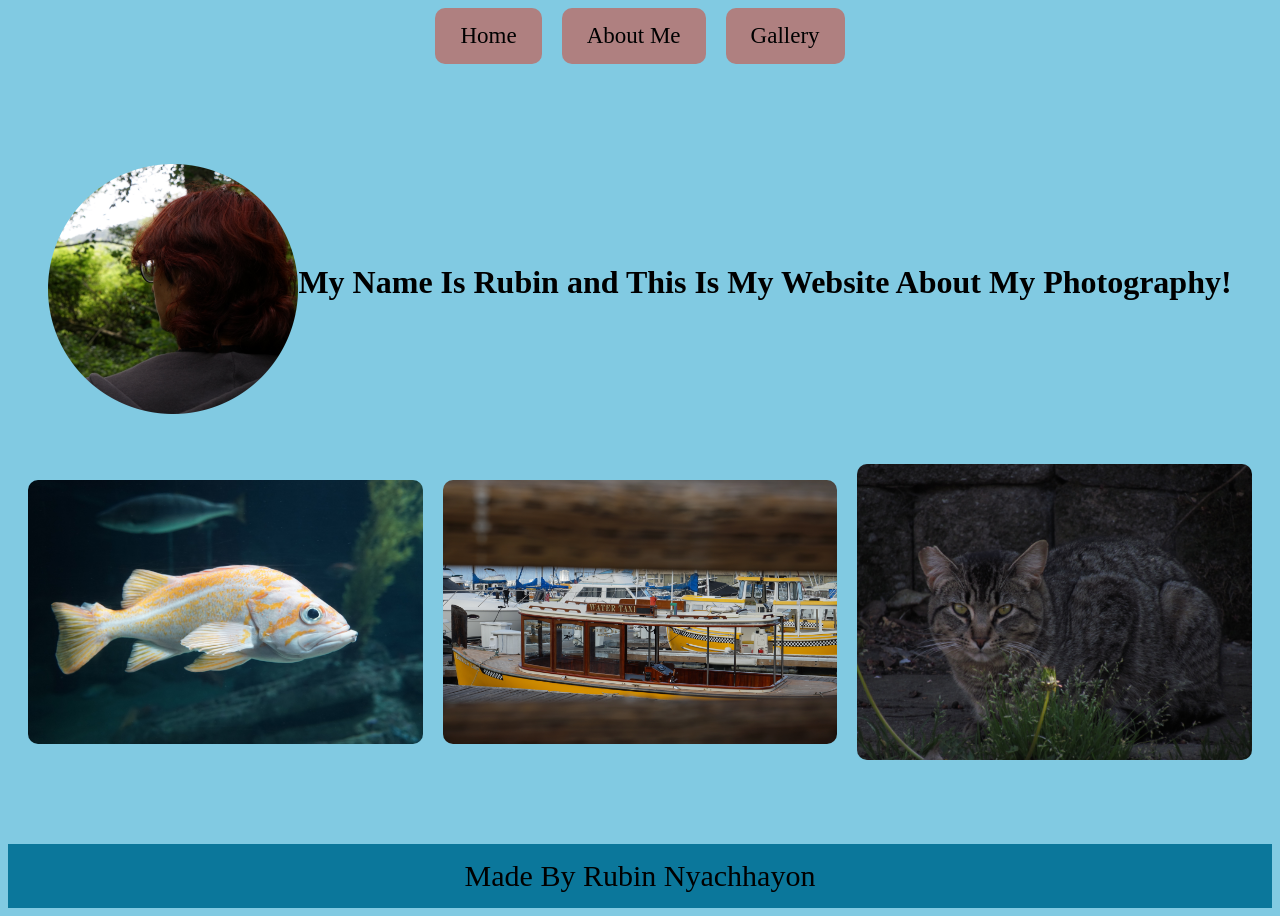
<file: index.html>
<!DOCTYPE html>
<html lang="en">

<head>
    <link rel="stylesheet" href="style.css">
    <meta charset="UTF-8">
    <meta name="viewport" content="width=device-width, initial-scale=1.0">
    <title>Rubin's Photography Website</title>
    <link rel="icon" type="image/png" href="images/camera.png">
</head>

<body>
    <div class="buttons">
        <a href="index.html"> Home</a>
        <a href="about-me.html">About Me</a>
        <a href="gallery.html">Gallery</a>
    </div>
    <div class="header-container">
        <img src="images/cropped_circle_image.png">
        <h1>My Name Is Rubin and This Is My Website About My Photography!</h1>
    </div>

    <div class="img-container">
        <img src="images/DSC00985.JPG">
        <img src="images/DSC02946.JPG">
        <img src="images/IMG_3645.JPG">
    </div>

    <footer>
        Made By Rubin Nyachhayon
    </footer>



</body>

</html>
</file>
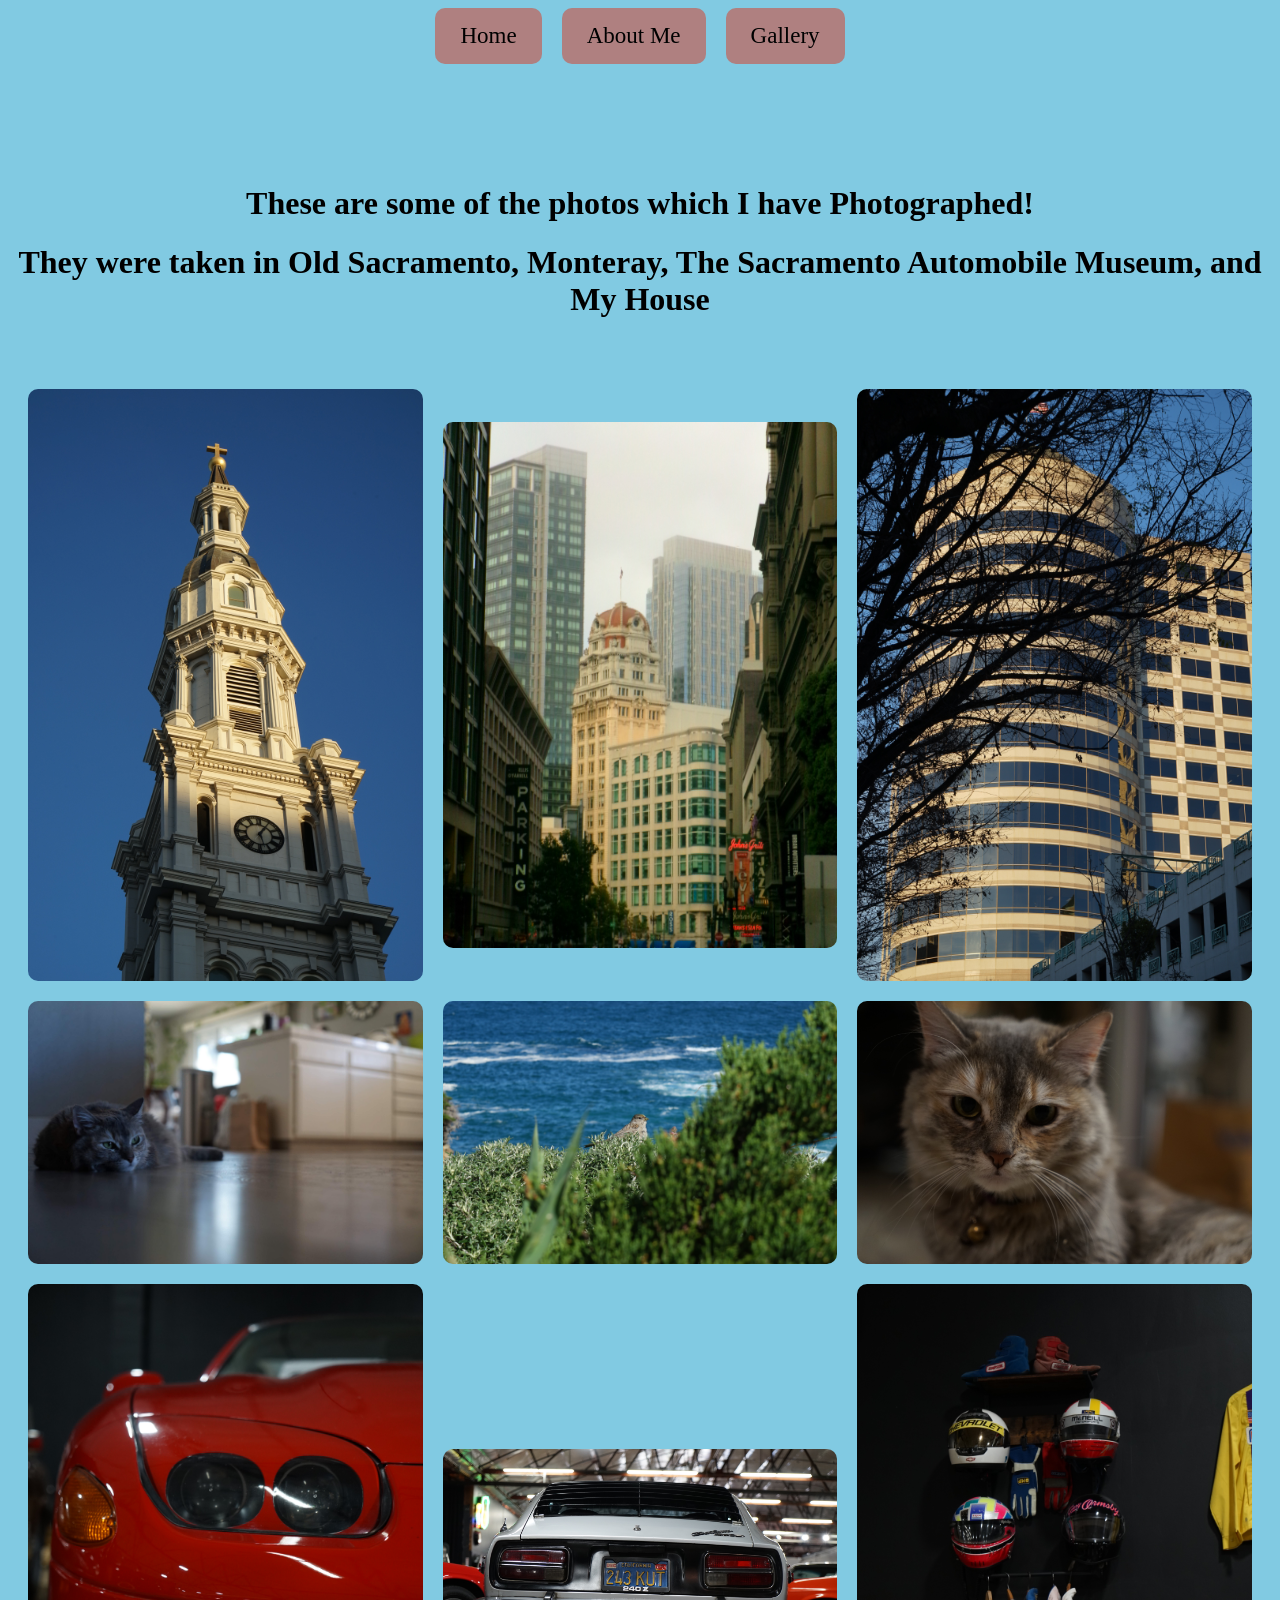
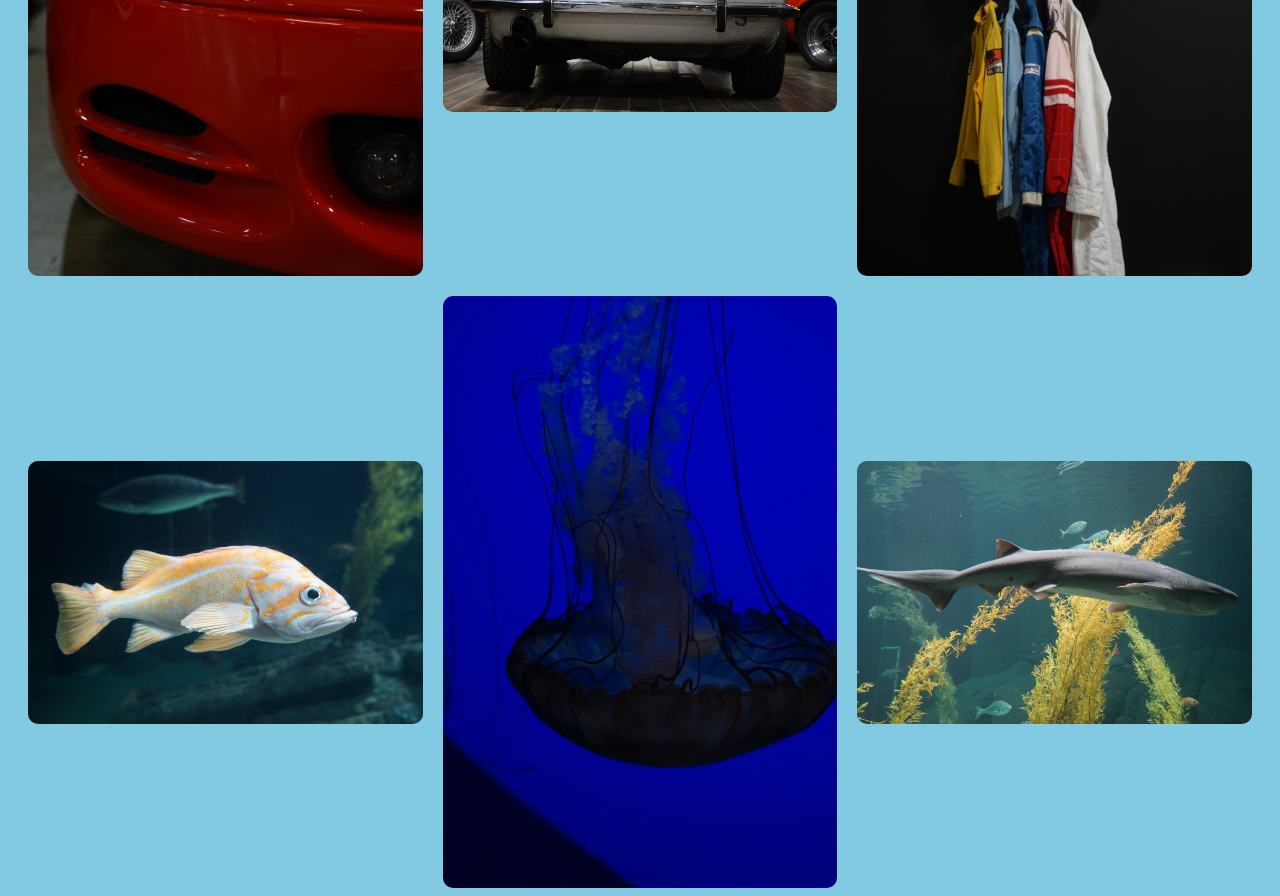
<file: gallery.html>
<!DOCTYPE html>
<html lang="en">

<head>
    <link rel="stylesheet" href="style.css">
    <meta charset="UTF-8">
    <meta name="viewport" content="width=device-width, initial-scale=1.0">
    <title>Gallery Page</title>
    <link rel="icon" type="image/png" href="images/camera.png">
</head>

<body>
    <div class="buttons">
        <a href="index.html"> Home</a>
        <a href="about-me.html">About Me</a>
        <a href="gallery.html">Gallery</a>
    </div>

    <div class="gallery-h1">
        <h1>These are some of the photos which I have Photographed!</h1>
        <h1>They were taken in Old Sacramento, Monteray, The Sacramento Automobile Museum, and My House </h1>
    </div>

    <div class="img-container">
        <img src="images/DSC00676.JPG">
        <img src="images/167_0344.JPG">
        <img src="images/DSC00662.JPG">
        <img src="images/DSC03007.jpg">
        <img src="images/DSC01291.JPG">
        <img src="images/DSC00139.JPG">
        <img src="images/DSC00845.JPG">
        <img src="images/DSC00938.JPG">
        <img src="images/DSC00860.JPG">
        <img src="images/DSC00985.JPG">
        <img src="images/DSC01034.JPG">
        <img src="images/DSC00974.JPG">
    </div>


</body>

</html>
</file>
<file: style.css>
body {
    background-color: rgb(129, 202, 226);
    min-height: 100vh;
    display: flex;
    flex-direction: column;
}

.buttons {
    display: grid;
    grid-template-columns: repeat(3, auto);
    gap: 20px;
    justify-content: center;
}

.buttons a {
    display: inline-block;
    padding: 15px 25px;
    background-color: rgb(175, 128, 128);
    color: rgb(0, 0, 0);
    text-decoration: none;
    border-radius: 10px;
    font-family: 'Times New Roman', Times, serif;
    font-size: 23px;
}

footer {
    text-align: center;
    margin-top: auto;
    padding: 15px;
    font-family: 'Times New Roman', Times, serif;
    font-size: 30px;
    background-color: rgb(11, 119, 155);
}

.header-container img {
    width: 250px;
    margin-left: auto;
}

.header-container {
    display: grid;
    grid-template-columns: repeat(2, auto);
    margin-top: 100px;
}

.header-container h1 {
    margin-top: 100px;
    text-align: center;
    margin-right: auto;
}

.img-container {
    display: grid;
    grid-template-columns: repeat(3, minmax(0, 1fr));
    gap: 20px;
    margin: 50px 20px 0;
    align-items: center;
}

.img-container img {
    width: 100%;
    max-width: 600px;
    height: auto;
    border-radius: 10px;

}

.gallery-h1 {
    margin-top: 100px;
    text-align: center;
}

.socials-container {
    display: grid;
    grid-template-columns: auto auto;
    gap: 40px;
    align-items: center;
    margin-top: 50px;
    justify-content: center;
}

.socials-container img {
    width: 600px;
    border-radius: 10px;
    max-width: 100%
}

.socials-links {
    display: grid;
    grid-template-columns: 1fr;
    gap: 20px;
}

.socials-links a {
    display:flex;
    align-items: center;
    justify-content: center;
    gap: 12px;
    padding: 15px 25px;
    background-color: rgb(175, 128, 128);
    color: black;
    text-decoration: none;
    border-radius: 10px;
    font-family: 'Times New Roman', Times, serif;
    font-size: 23px;

}

.socials-links a img {
    width: 30px;
    height: 30px;
    object-fit: contain;
    border-radius: 0;
}

@media (max-width: 900px) {
    .img-container {
        grid-template-columns: repear(2, minmax(0, 1fr));
    }
}

@media (max-width: 600px) {
    .img-container {
        grid-template-columns: 1fr;
        margin: 30px 15px;
    }
}

@media (max-width: 600px) {
    .header-container {
        grid-template-columns: 1fr;
        justify-items: center;
        margin-top: 40px;
        padding: 0 15px;
    }

    .header-container img {
        width: 180px;
        margin: 0 auto;
    }

    .header-container h1 {
        margin: 20px 0 0;
        font-size: 28px;
        text-align: center;
    }
}

@media (max-width: 600px) {
    .buttons {
        grid-template-columns: repeat(3, minmax(0, 1fr));
        gap: 8px;
        padding: 0 8px;
    }

    .buttons a {
        padding: 12px 4px;
        font-size: 17px;
        text-align: center;
    }
}

@media (max-width: 600px) {
    .socials-container {
        grid-template-columns: 1fr;
        gap: 25px;
        margin: 30px 15px;
    }

    .socials-container img {
        width: 100%
        height: auto;
    }

    .socials-links a {
        font-size: 20px;
    }

    .header-container h1 {
        font-size: 23px;
        line-height: 1.5;
    }
}

@media (max-width: 600px) {
    .gallery-h1 {
        margin: 40px 15px 0;
    }

    .gallery-h1 h1 {
        font-size: 25px;
    }
}
</file>
